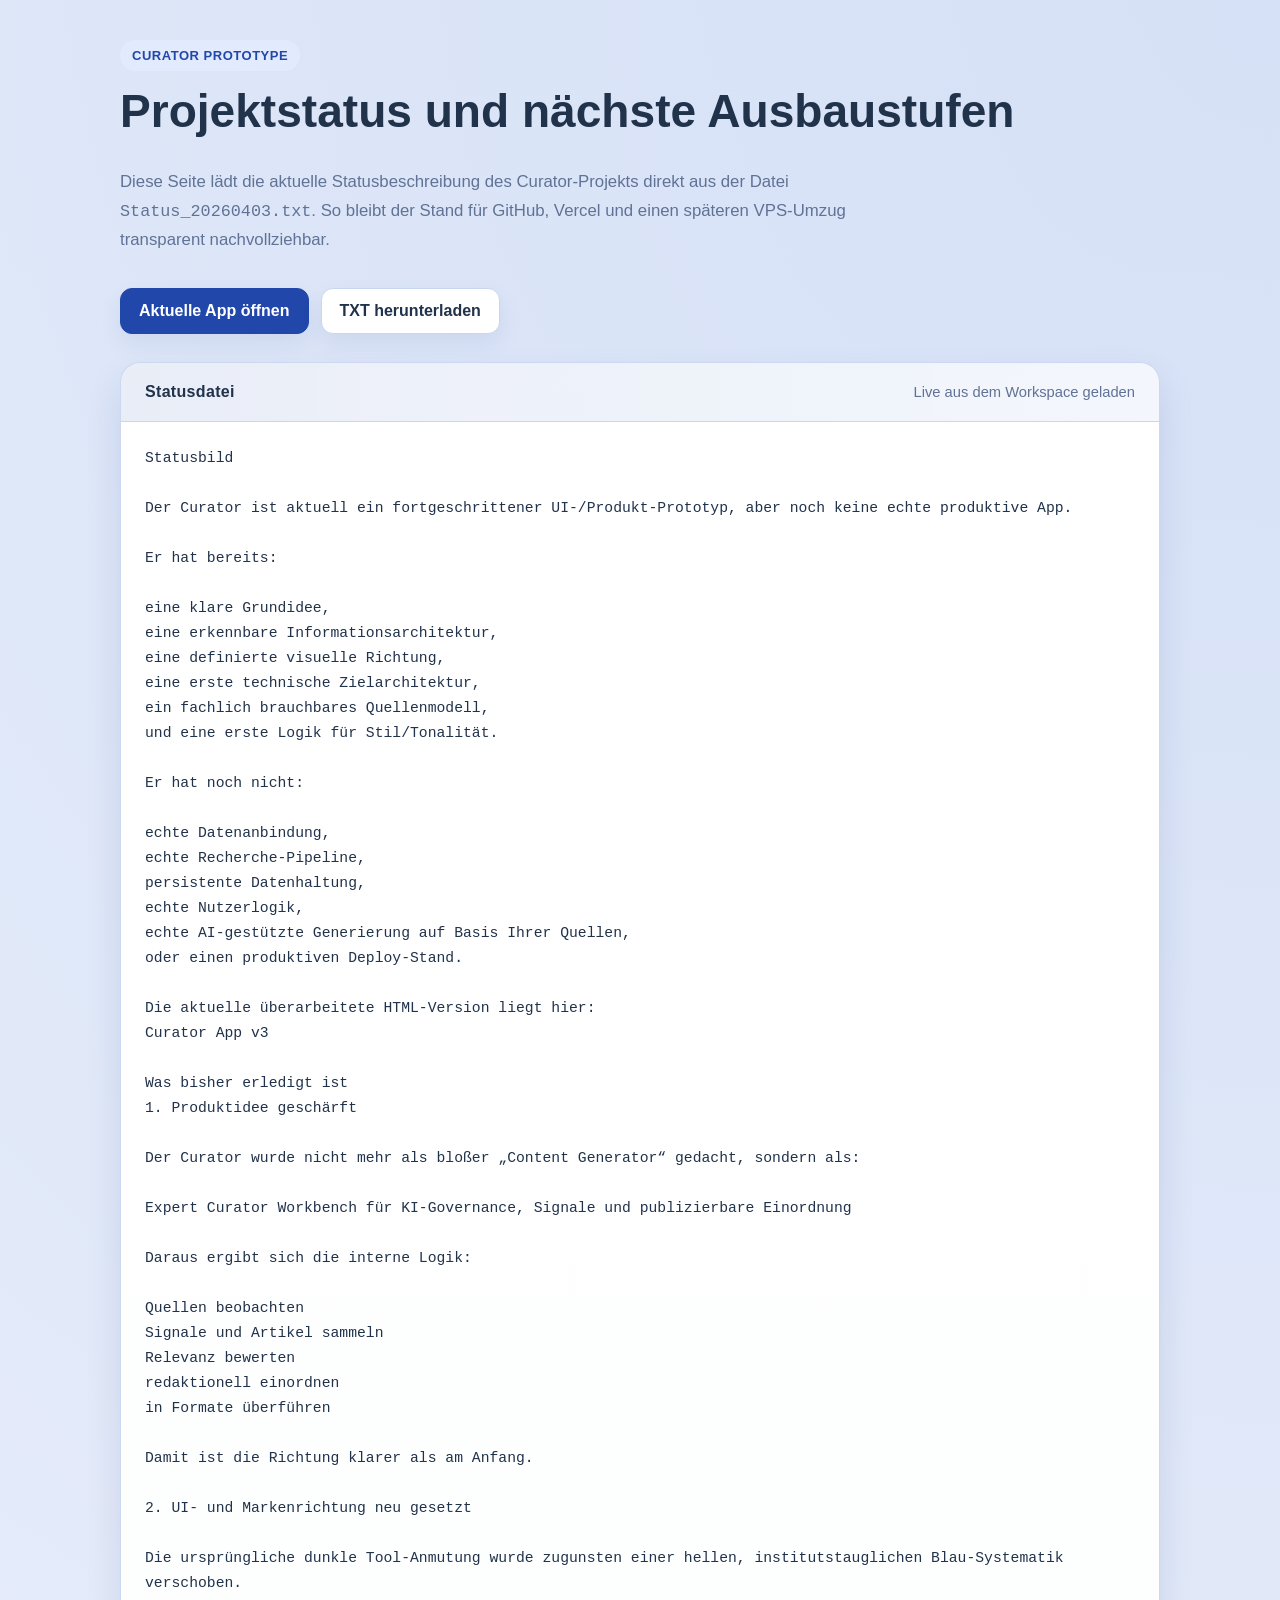
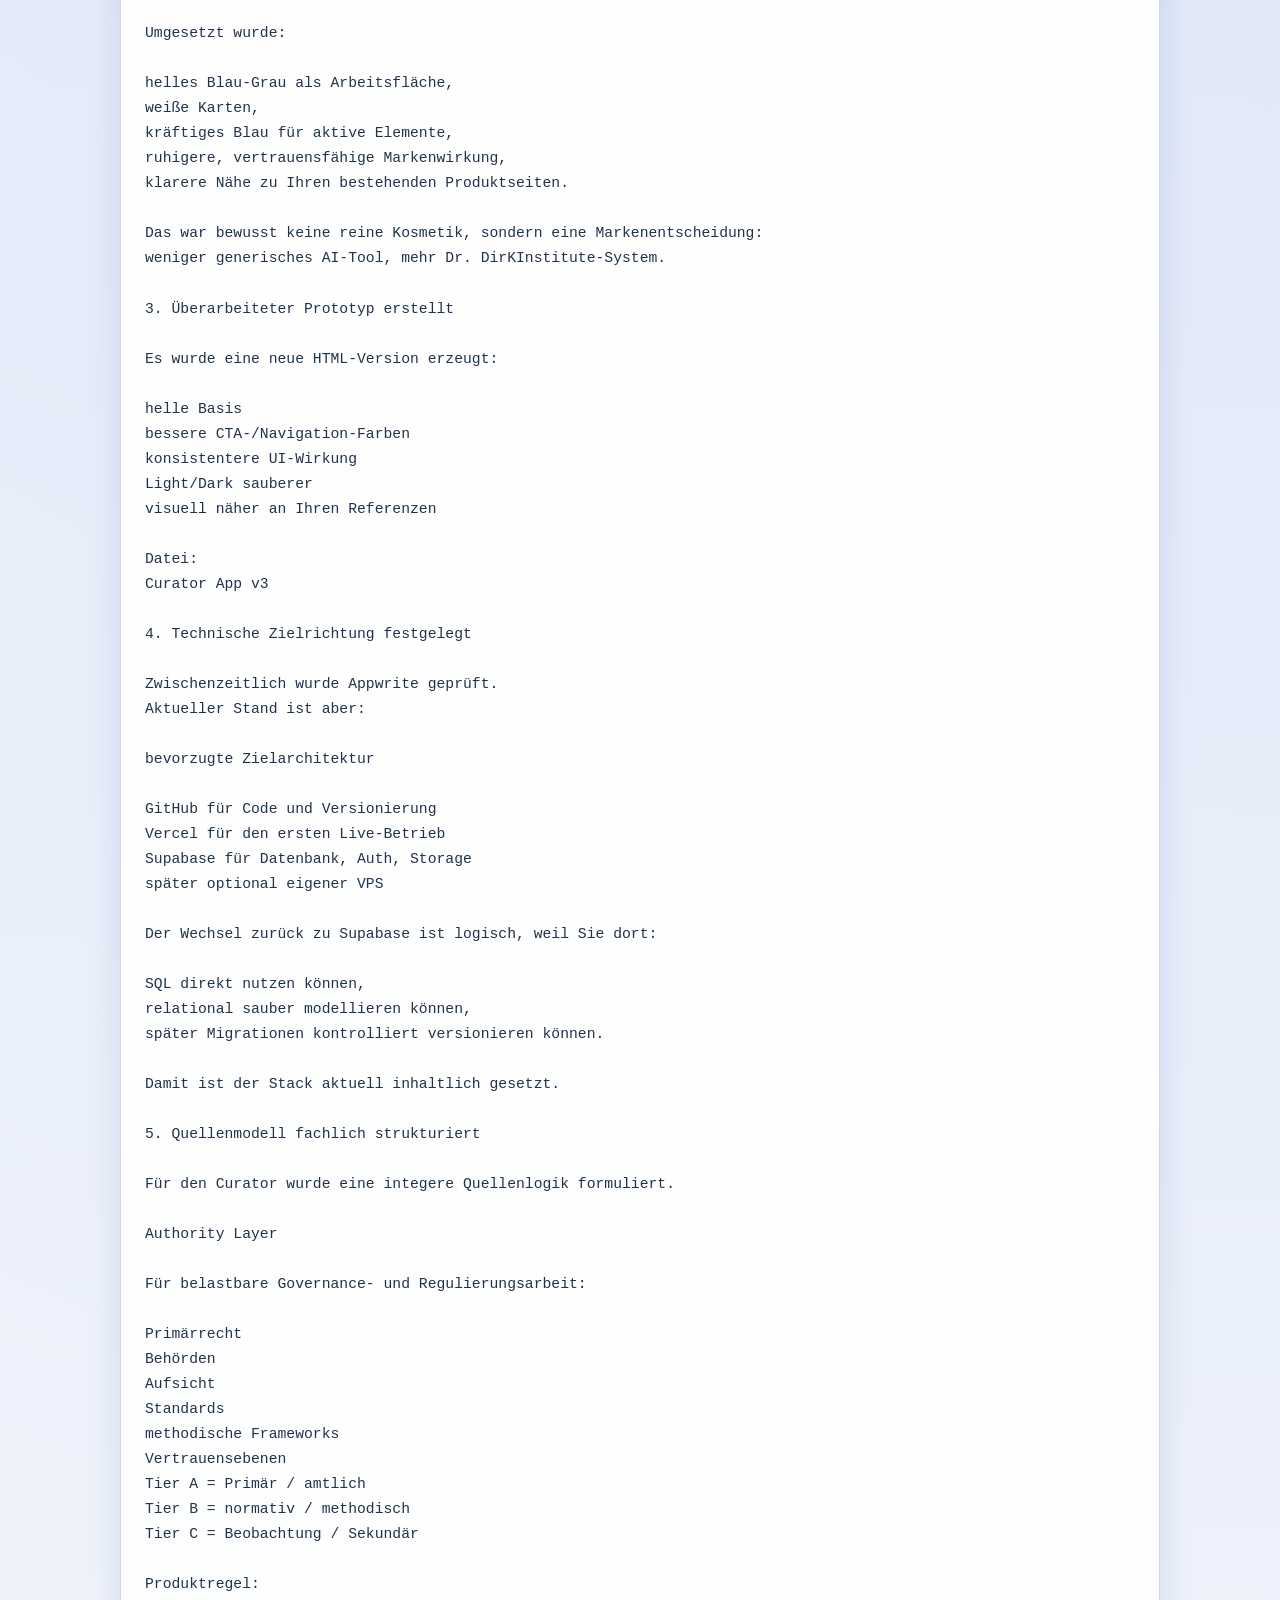
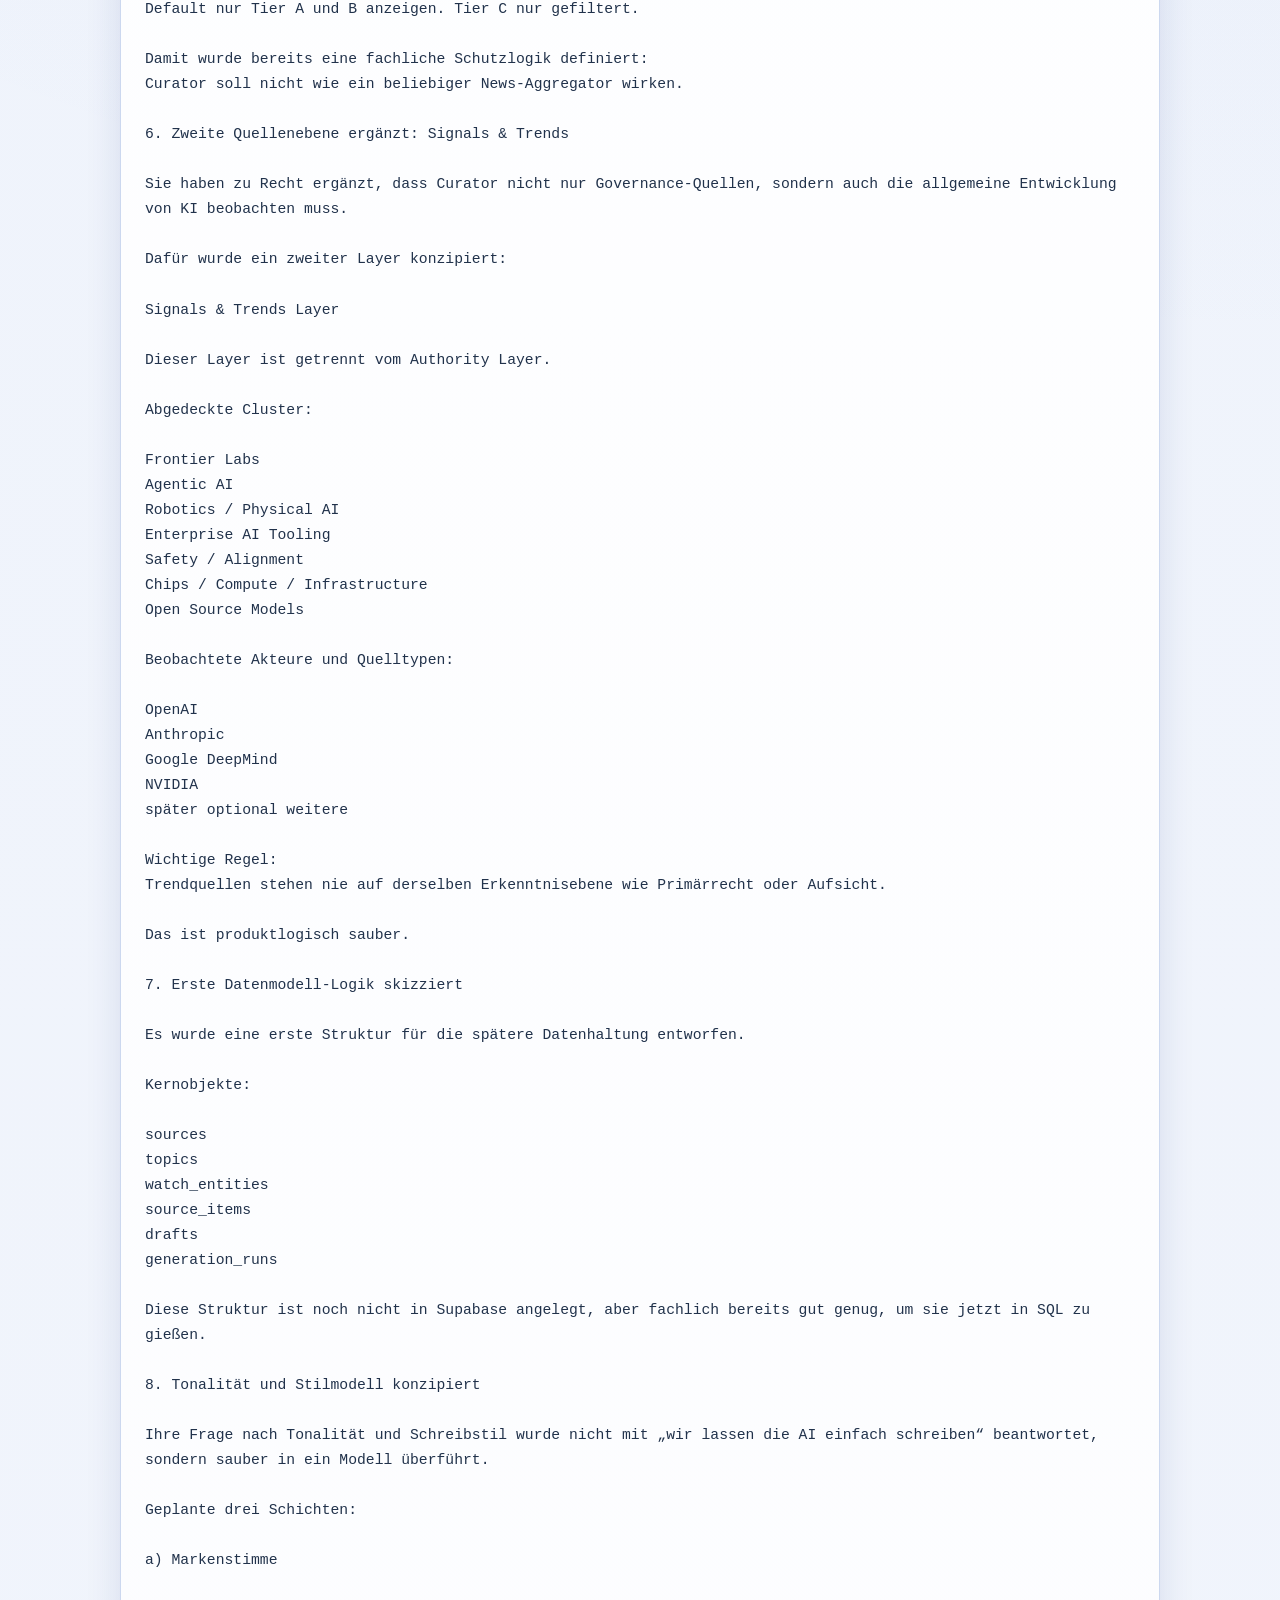
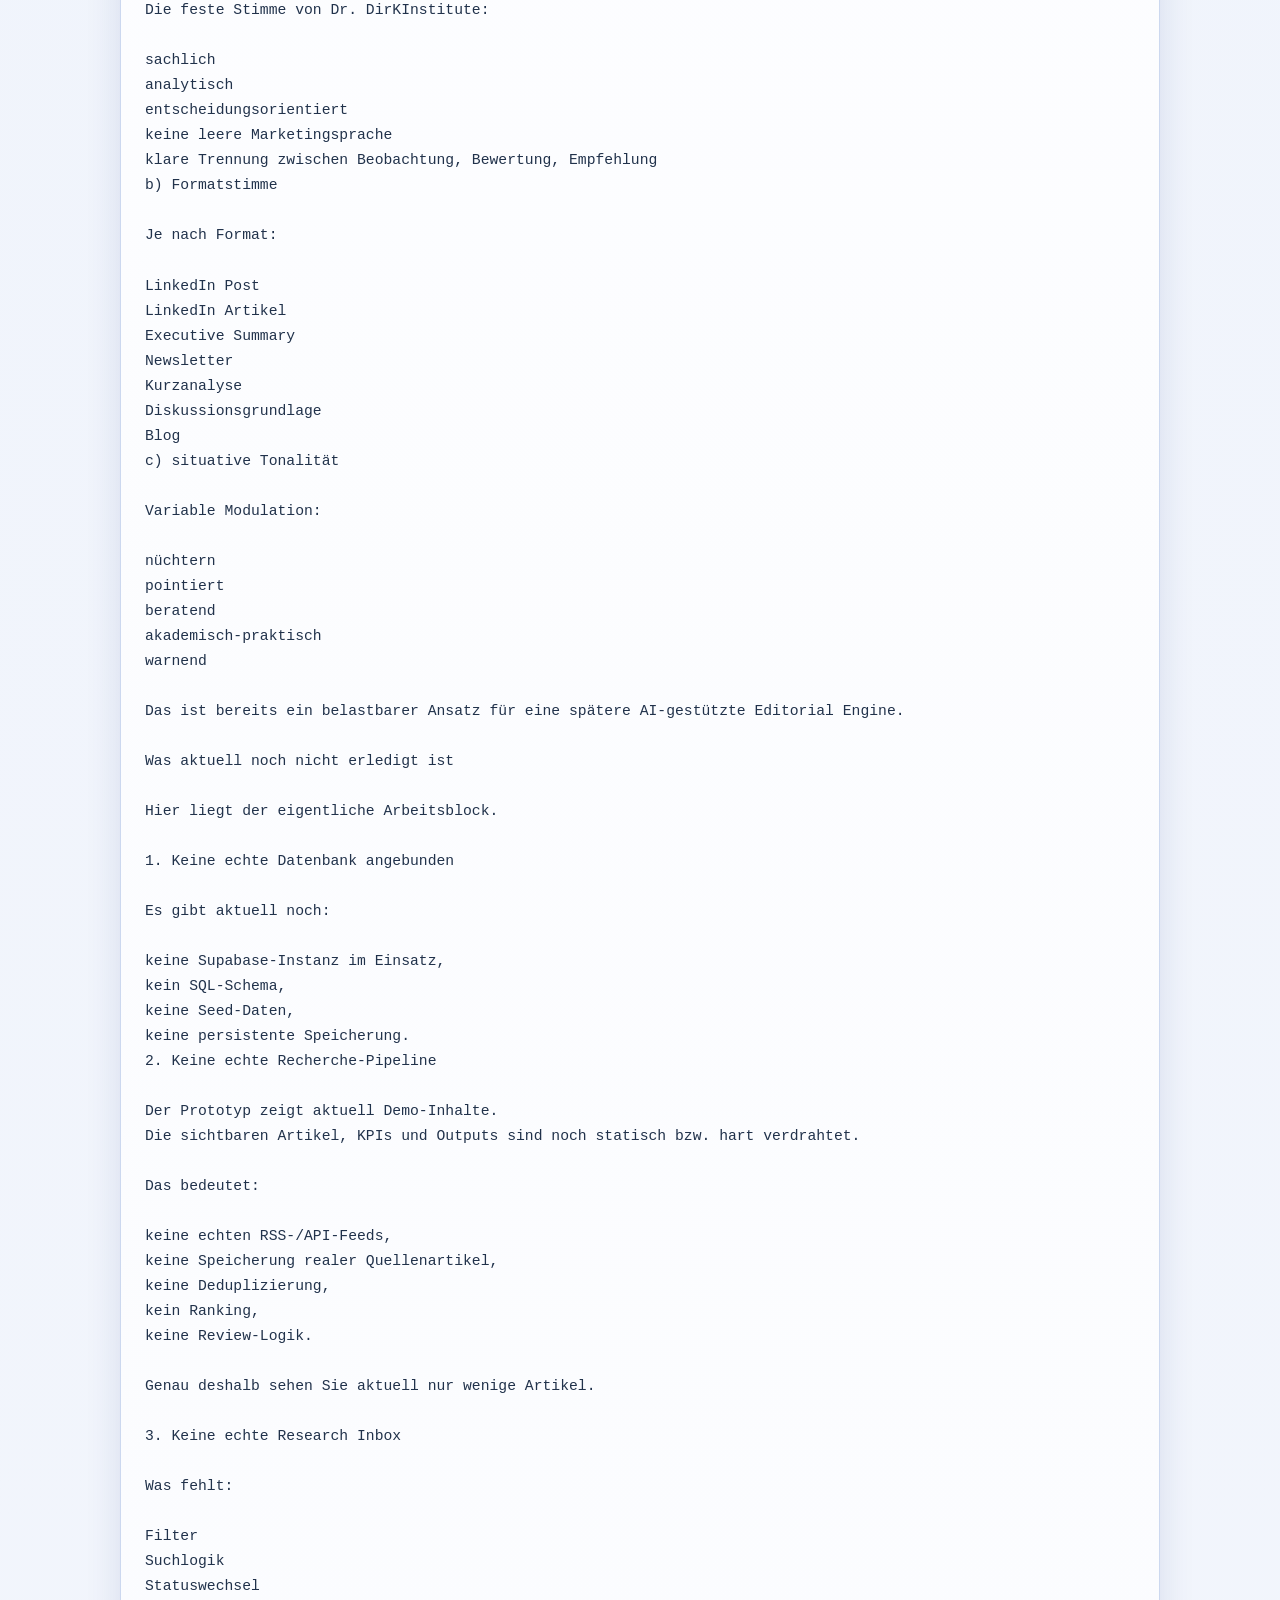
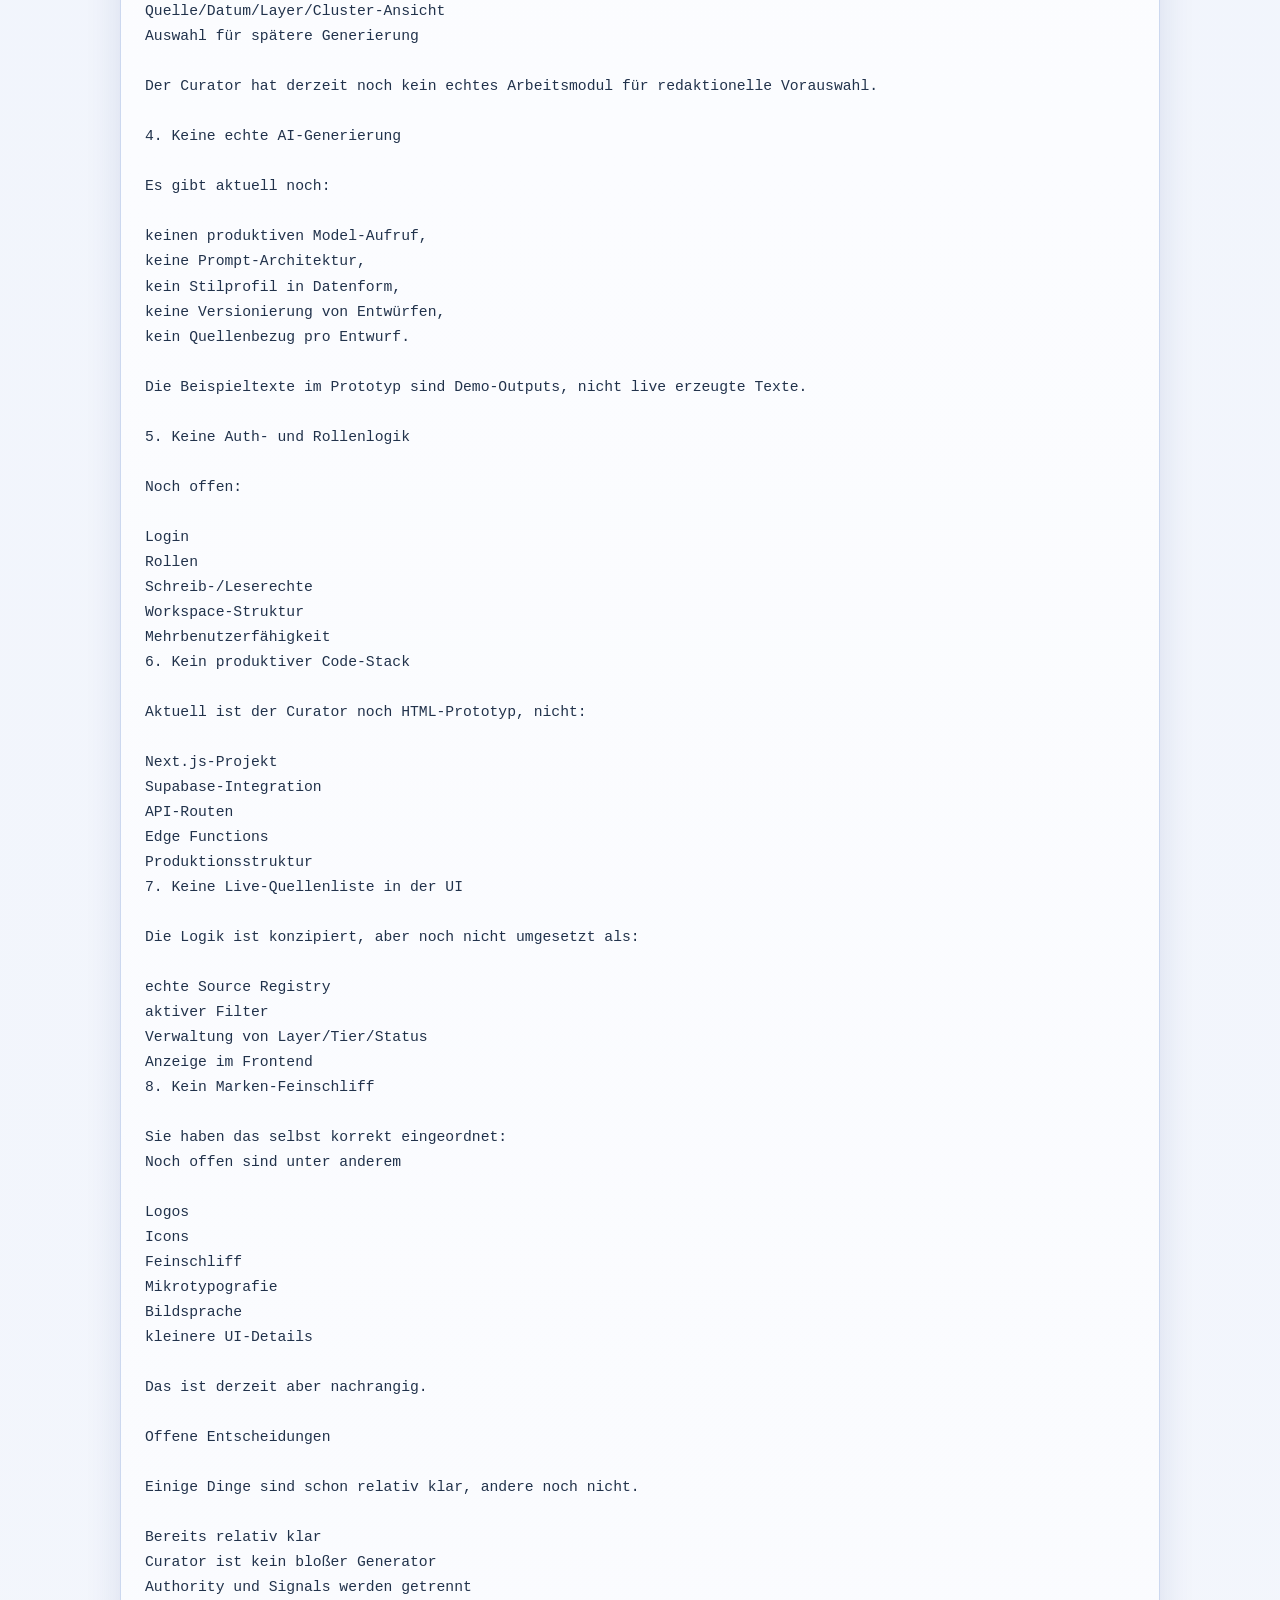
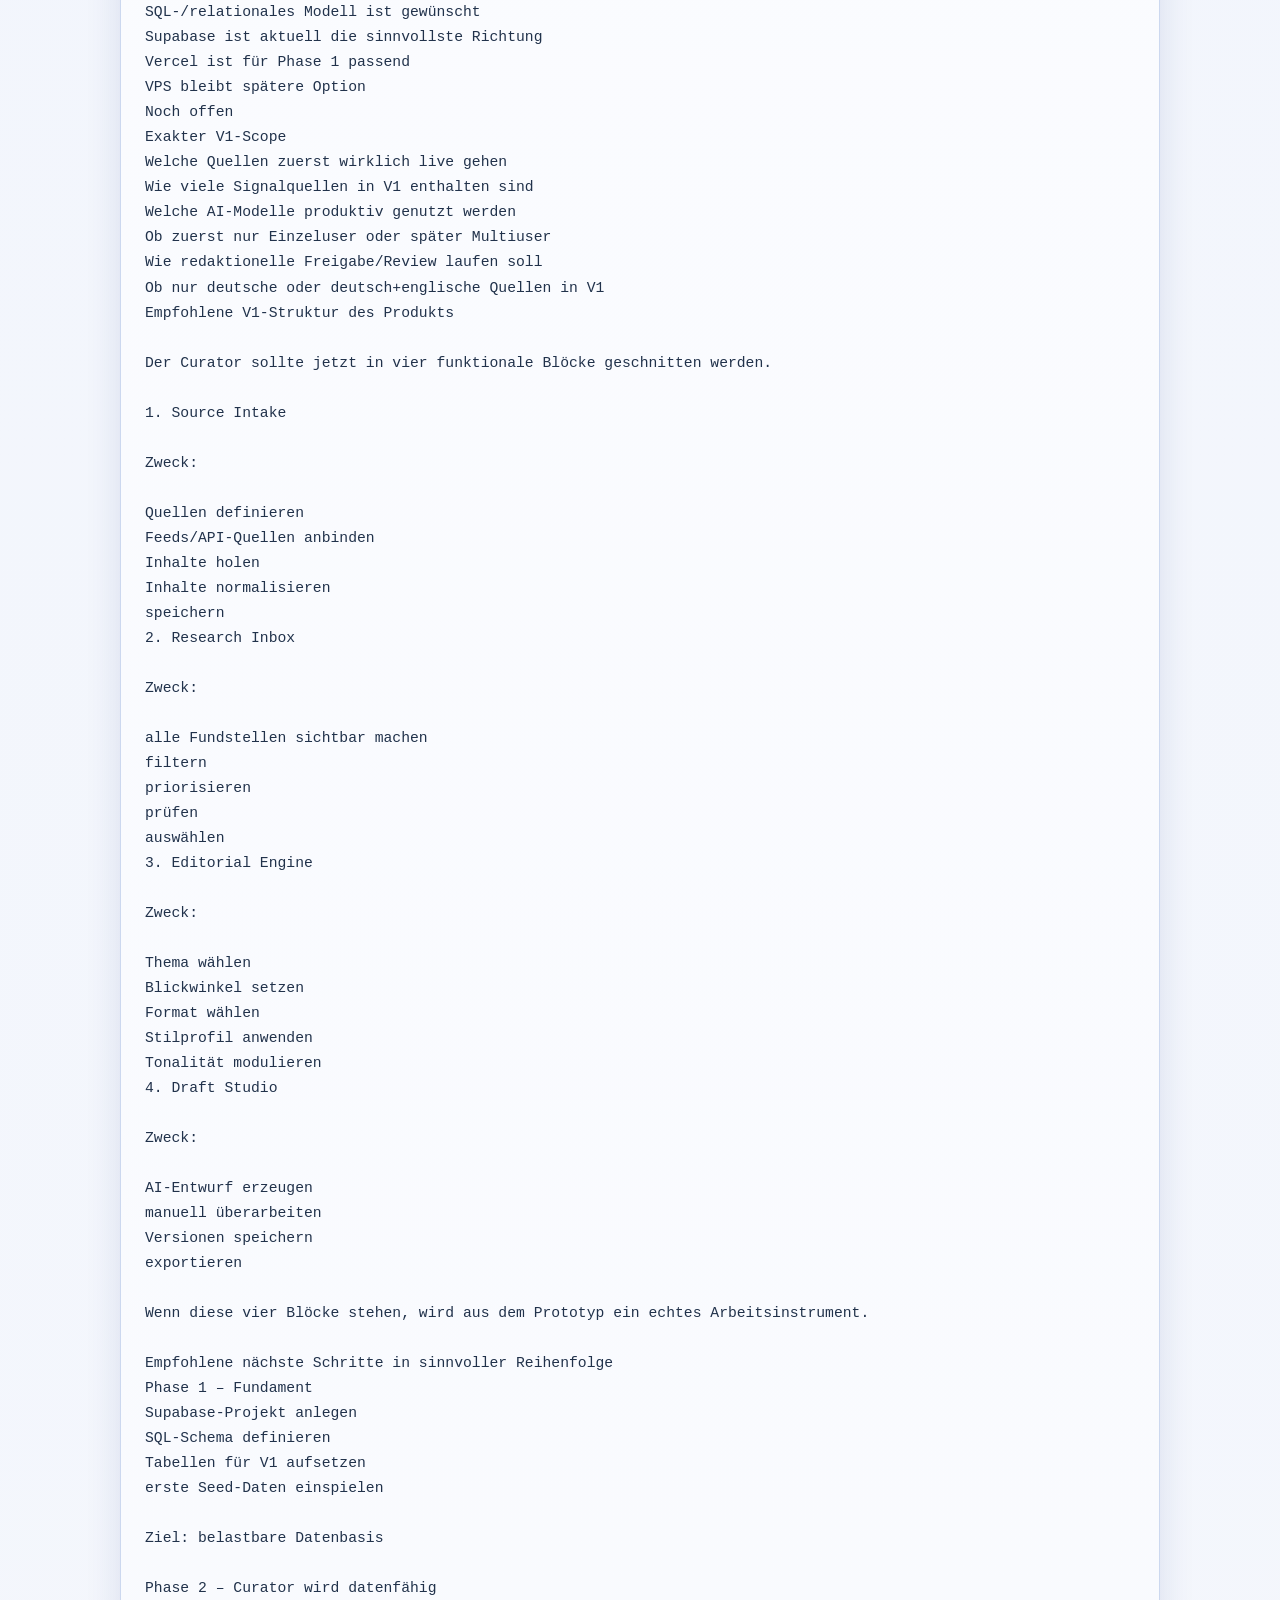
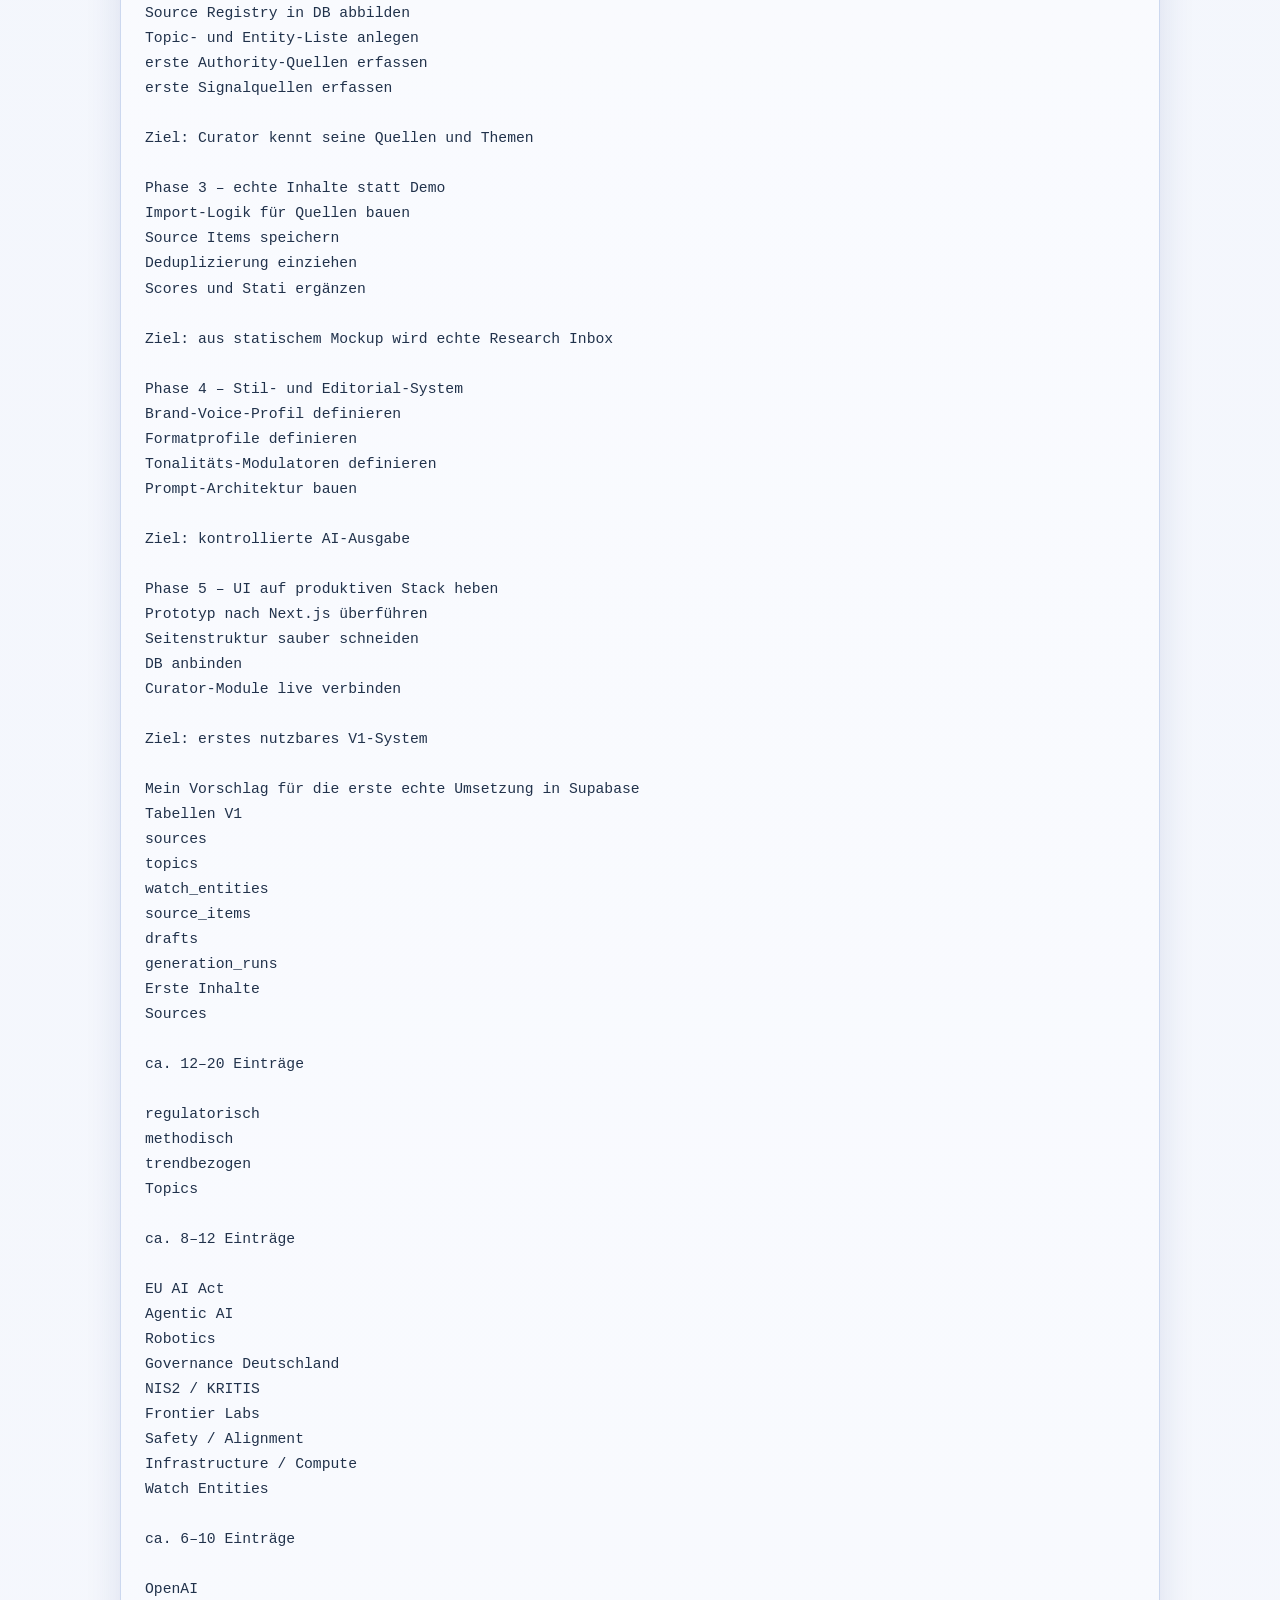
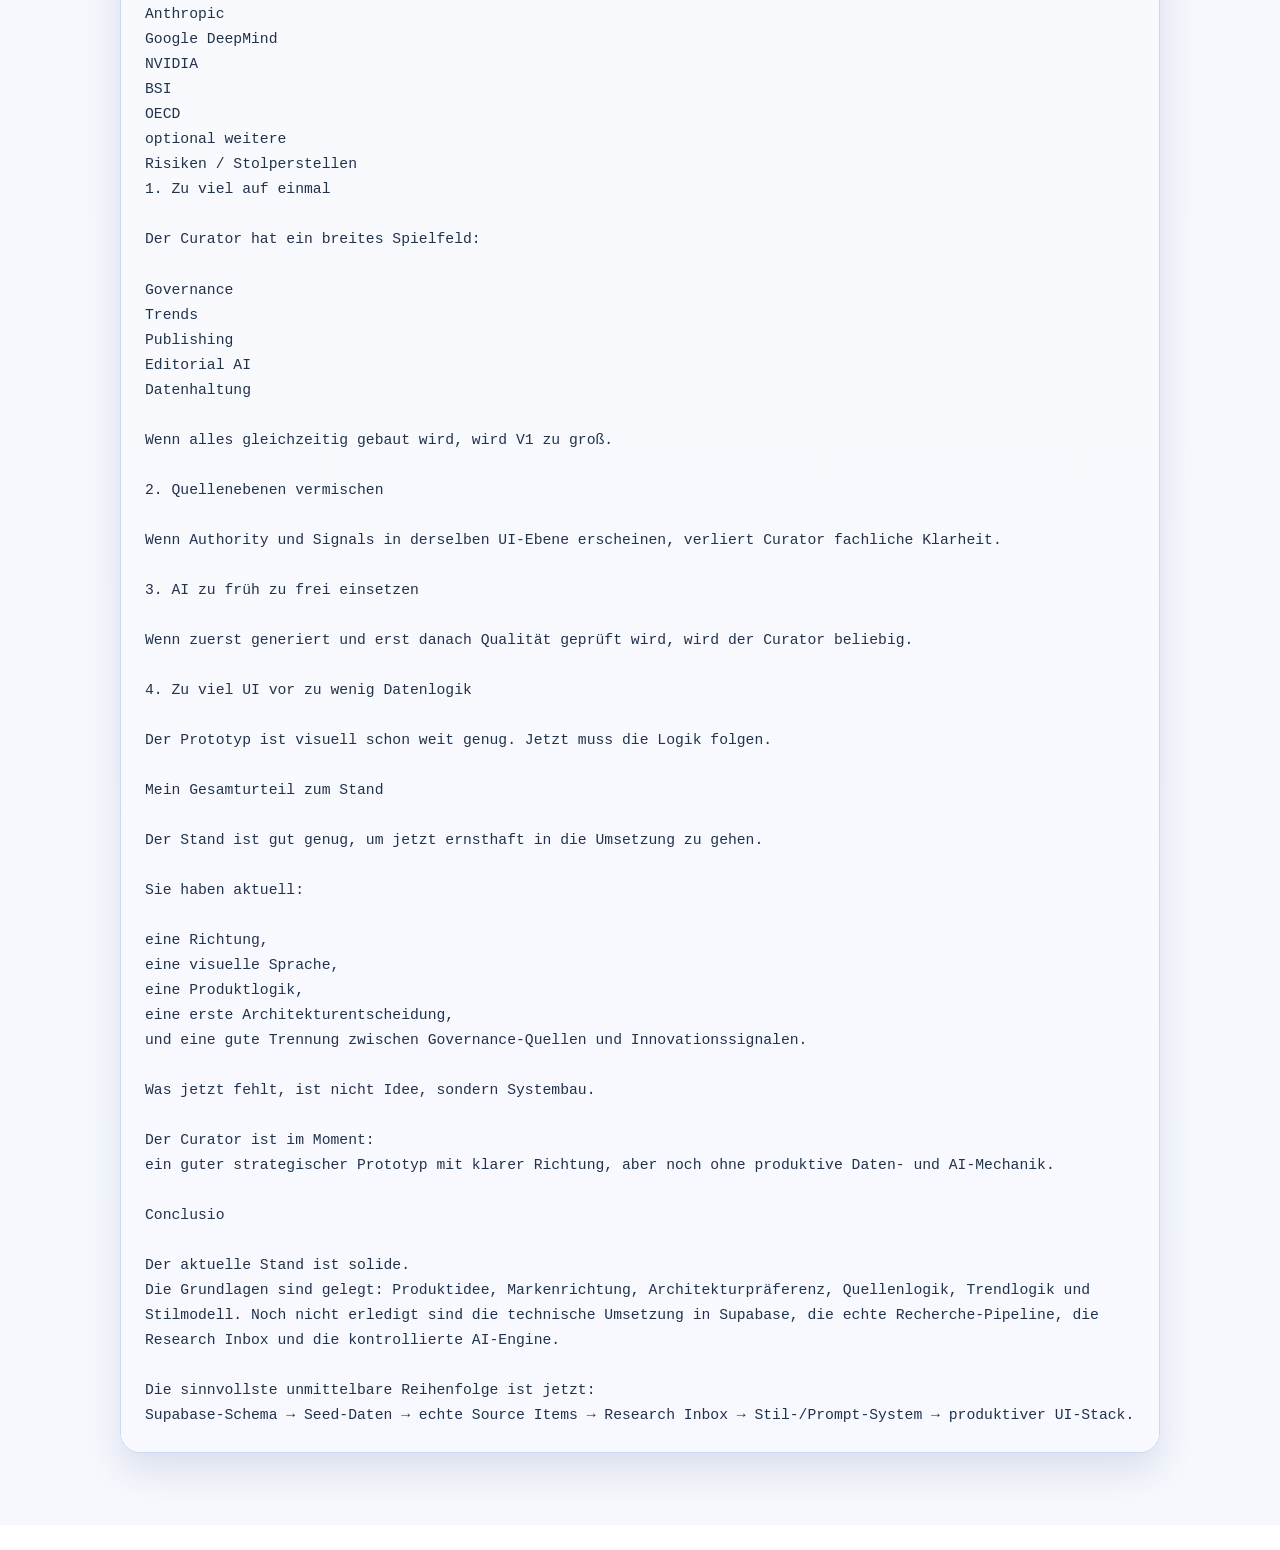
<file: status.html>
<!DOCTYPE html>
<html lang="de">
<head>
<meta charset="UTF-8">
<meta name="viewport" content="width=device-width, initial-scale=1.0">
<title>Curator Status</title>
<style>
  :root {
    --bg: #eef3fb;
    --surface: #ffffff;
    --surface-alt: #f7f9fe;
    --border: #cad6ef;
    --text: #21324b;
    --muted: #607295;
    --primary: #2147aa;
    --primary-soft: #e2eafe;
    --shadow: 0 18px 36px rgba(27, 53, 120, 0.12);
    --radius: 20px;
  }

  * {
    box-sizing: border-box;
  }

  body {
    margin: 0;
    min-height: 100vh;
    font-family: Inter, "Segoe UI", sans-serif;
    color: var(--text);
    background:
      radial-gradient(circle at top right, rgba(45, 99, 213, 0.12), transparent 28%),
      linear-gradient(180deg, #edf2fb 0%, #f6f8fd 100%);
  }

  .shell {
    max-width: 1080px;
    margin: 0 auto;
    padding: 40px 20px 72px;
  }

  .hero {
    display: grid;
    gap: 16px;
    margin-bottom: 28px;
  }

  .eyebrow {
    width: fit-content;
    padding: 8px 12px;
    border-radius: 999px;
    background: var(--primary-soft);
    color: var(--primary);
    font-size: 13px;
    font-weight: 700;
    letter-spacing: 0.04em;
    text-transform: uppercase;
  }

  h1 {
    margin: 0;
    font-size: clamp(2rem, 1.6rem + 1.6vw, 3.2rem);
    line-height: 1.05;
  }

  .intro {
    max-width: 780px;
    color: var(--muted);
    font-size: 1.05rem;
    line-height: 1.7;
  }

  .actions {
    display: flex;
    flex-wrap: wrap;
    gap: 12px;
  }

  .button {
    display: inline-flex;
    align-items: center;
    justify-content: center;
    min-height: 46px;
    padding: 0 18px;
    border-radius: 12px;
    border: 1px solid var(--border);
    background: var(--surface);
    color: var(--text);
    font-weight: 700;
    text-decoration: none;
    box-shadow: 0 10px 22px rgba(29, 55, 123, 0.08);
  }

  .button.primary {
    border-color: var(--primary);
    background: var(--primary);
    color: #fff;
  }

  .panel {
    background: rgba(255, 255, 255, 0.86);
    border: 1px solid rgba(202, 214, 239, 0.95);
    border-radius: var(--radius);
    box-shadow: var(--shadow);
    overflow: hidden;
    backdrop-filter: blur(12px);
  }

  .panel-head {
    display: flex;
    flex-wrap: wrap;
    align-items: center;
    justify-content: space-between;
    gap: 12px;
    padding: 20px 24px;
    border-bottom: 1px solid var(--border);
    background: linear-gradient(90deg, rgba(33, 71, 170, 0.08), rgba(45, 99, 213, 0.03));
  }

  .panel-head h2 {
    margin: 0;
    font-size: 1rem;
    letter-spacing: 0.02em;
  }

  .panel-head span {
    color: var(--muted);
    font-size: 0.92rem;
  }

  pre {
    margin: 0;
    padding: 24px;
    overflow-x: auto;
    white-space: pre-wrap;
    word-break: break-word;
    font-family: "JetBrains Mono", Consolas, monospace;
    font-size: 0.92rem;
    line-height: 1.7;
    background: linear-gradient(180deg, var(--surface) 0%, var(--surface-alt) 100%);
  }

  .error {
    color: #9c2f2f;
  }

  @media (max-width: 640px) {
    .shell {
      padding-top: 28px;
    }

    .panel-head,
    pre {
      padding-left: 18px;
      padding-right: 18px;
    }
  }
</style>
</head>
<body>
  <main class="shell">
    <section class="hero">
      <div class="eyebrow">Curator Prototype</div>
      <h1>Projektstatus und nächste Ausbaustufen</h1>
      <p class="intro">
        Diese Seite lädt die aktuelle Statusbeschreibung des Curator-Projekts direkt aus der Datei
        <code>Status_20260403.txt</code>. So bleibt der Stand für GitHub, Vercel und einen späteren VPS-Umzug
        transparent nachvollziehbar.
      </p>
      <div class="actions">
        <a class="button primary" href="/">Aktuelle App öffnen</a>
        <a class="button" href="./Status_20260403.txt">TXT herunterladen</a>
      </div>
    </section>

    <section class="panel">
      <div class="panel-head">
        <h2>Statusdatei</h2>
        <span>Live aus dem Workspace geladen</span>
      </div>
      <pre id="status-content">Status wird geladen …</pre>
    </section>
  </main>

  <script>
    fetch("./Status_20260403.txt")
      .then((response) => {
        if (!response.ok) {
          throw new Error("Statusdatei konnte nicht geladen werden.");
        }
        return response.text();
      })
      .then((text) => {
        document.getElementById("status-content").textContent = text;
      })
      .catch((error) => {
        const el = document.getElementById("status-content");
        el.textContent = error.message;
        el.classList.add("error");
      });
  </script>
</body>
</html>
</file>
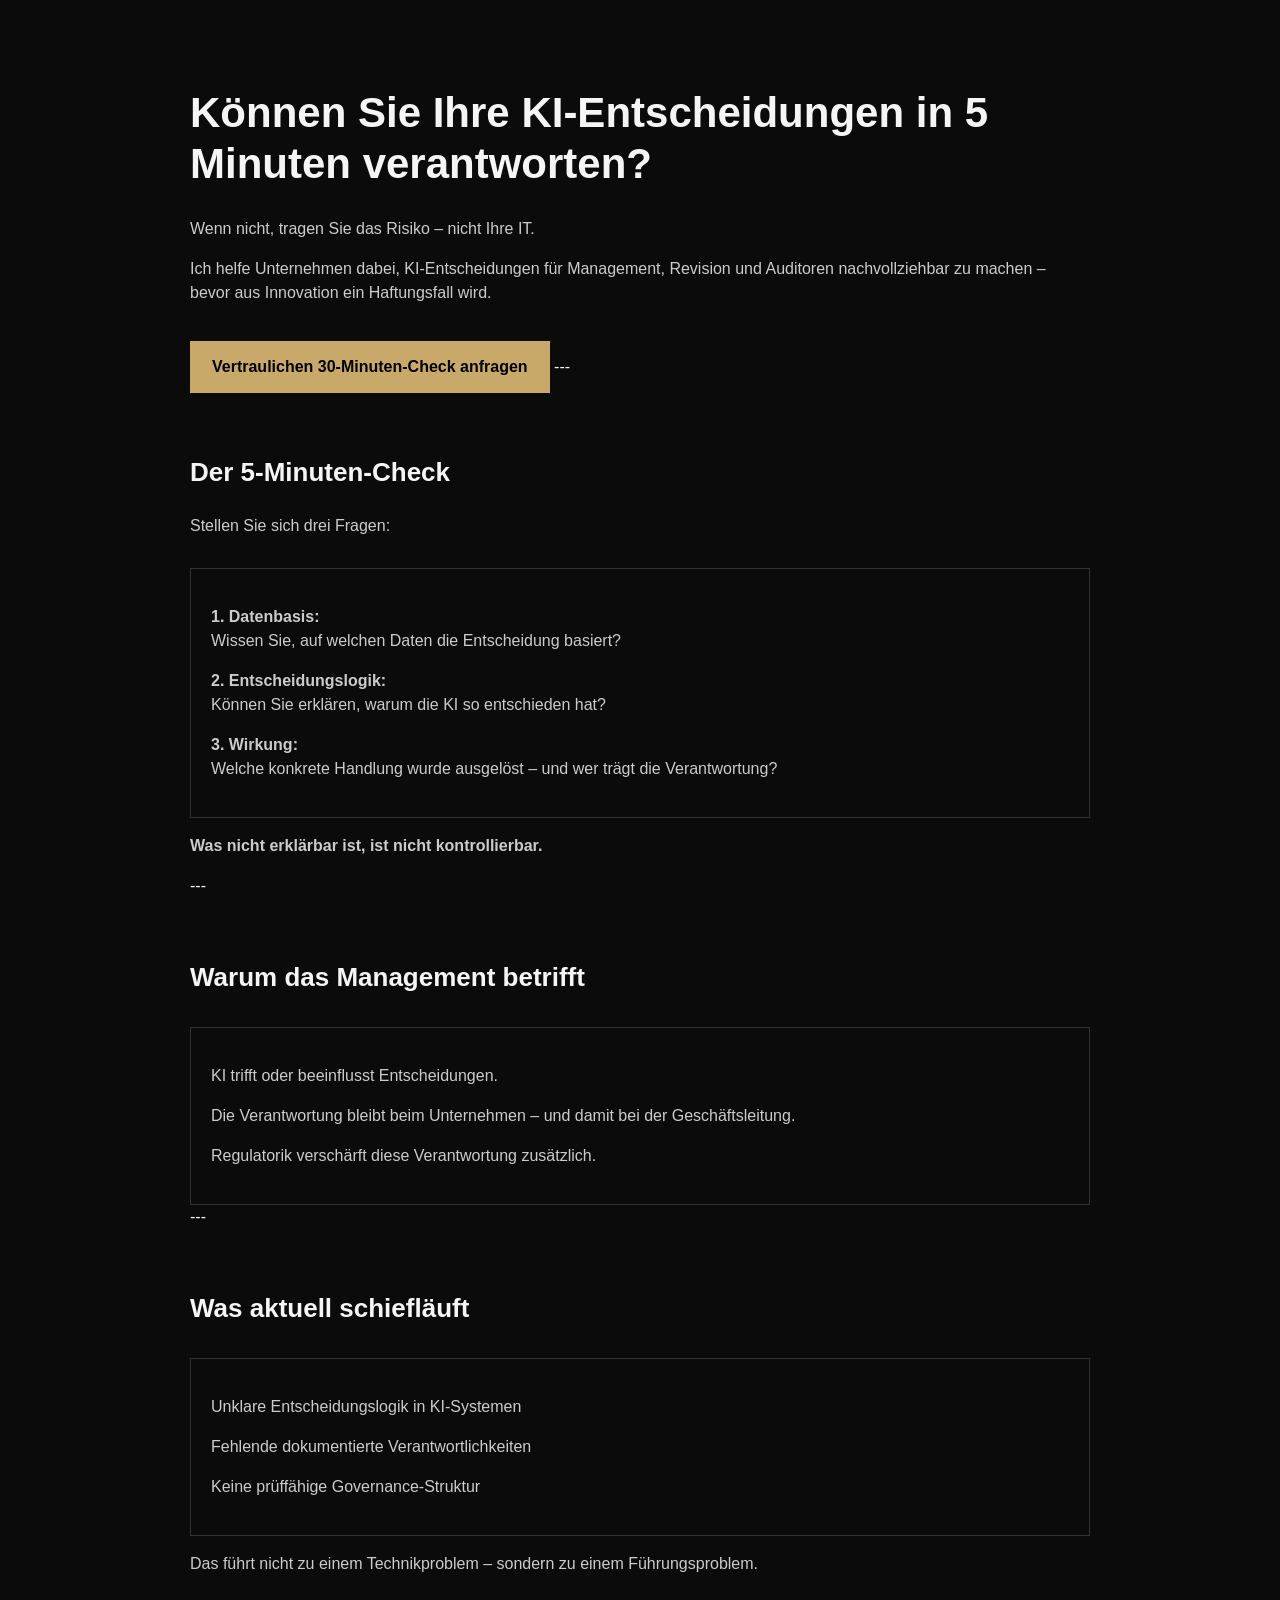
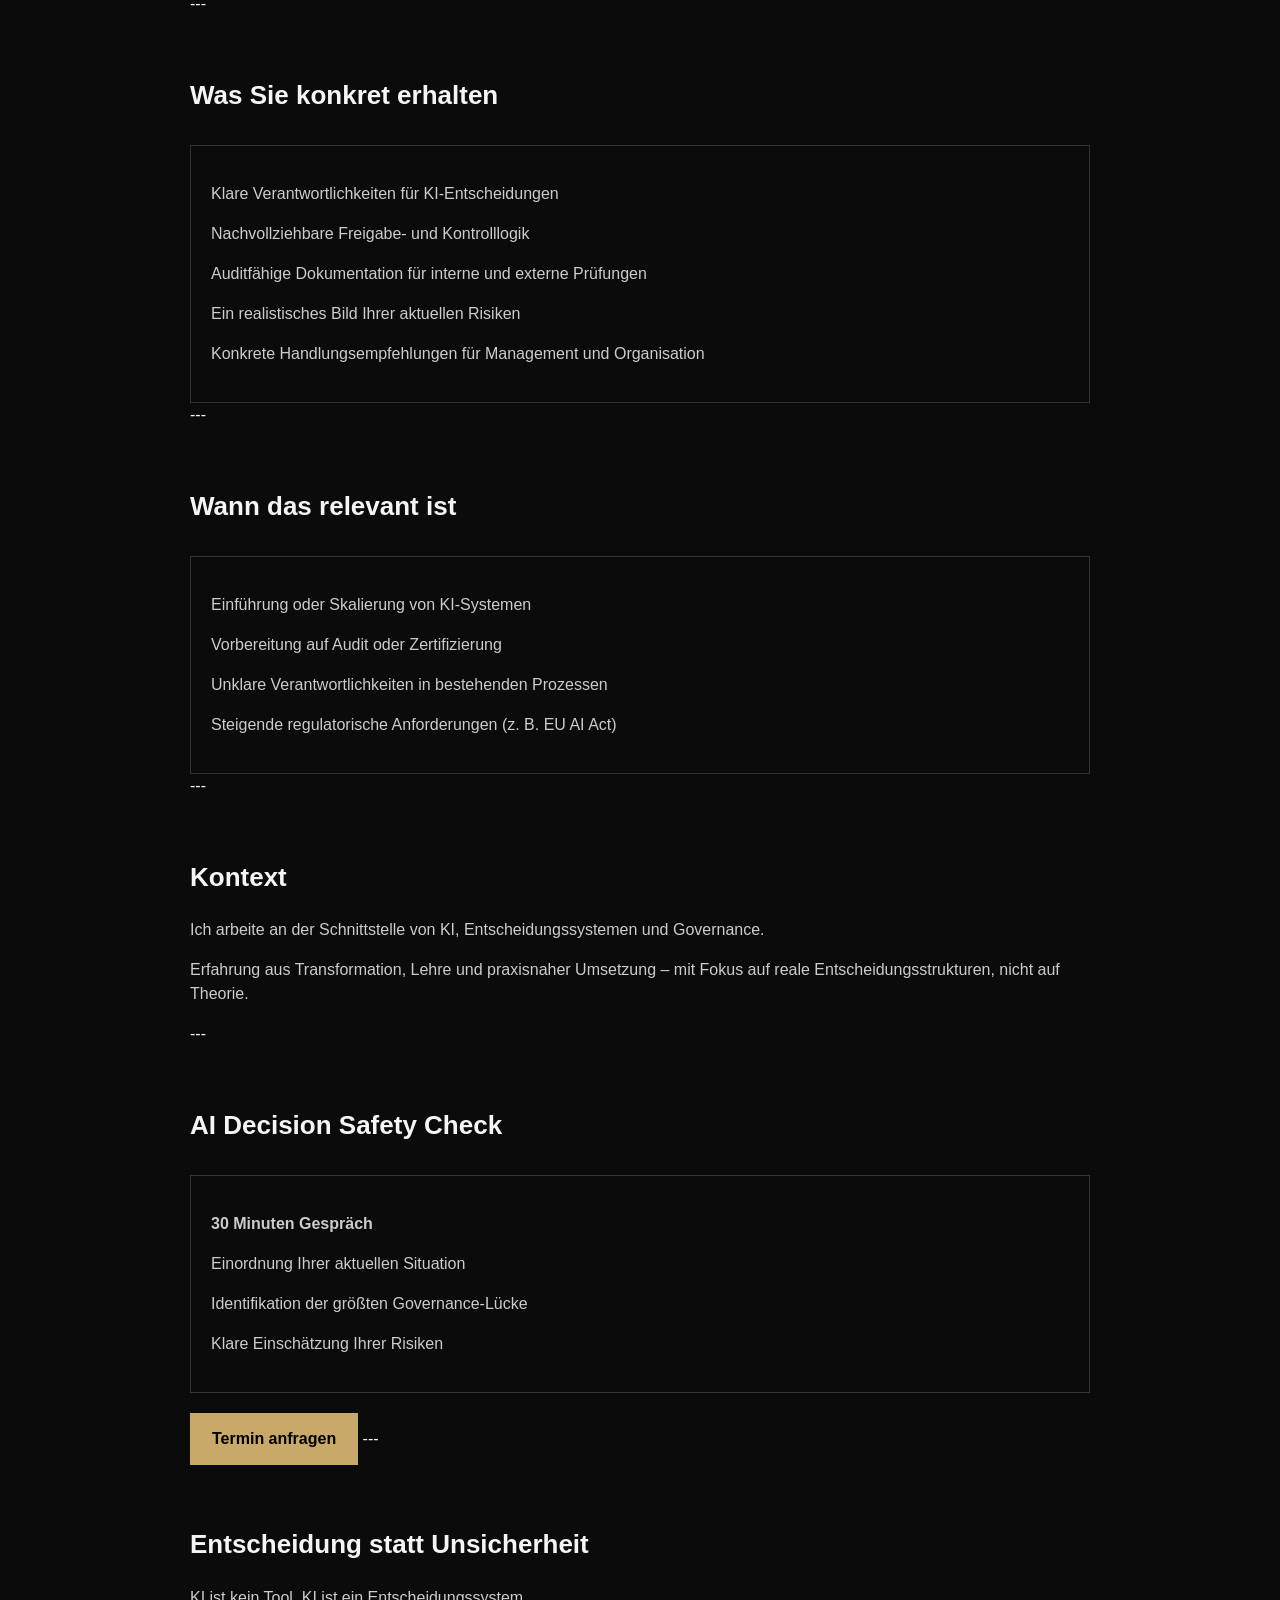
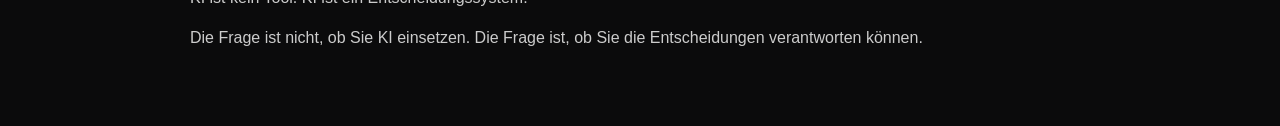
<file: archive/index-landing-v1.html>
<!DOCTYPE html>
<html lang="de">
<head>
<meta charset="UTF-8">
<meta name="viewport" content="width=device-width, initial-scale=1.0">
<title>KI-Entscheidungen prüfbar machen | Dr. Dirk Kötting</title>

<style>
body {
    font-family: -apple-system, BlinkMacSystemFont, sans-serif;
    margin: 0;
    background: #0b0b0c;
    color: #f5f5f5;
    line-height: 1.5;
}
.container {
    max-width: 900px;
    margin: auto;
    padding: 60px 20px;
}
h1 {
    font-size: 42px;
    line-height: 1.2;
}
h2 {
    margin-top: 60px;
    font-size: 26px;
}
p {
    color: #ccc;
}
.cta {
    display: inline-block;
    margin-top: 20px;
    padding: 14px 22px;
    background: #c8a96a;
    color: black;
    text-decoration: none;
    font-weight: bold;
}
.box {
    margin-top: 30px;
    padding: 20px;
    border: 1px solid #333;
}
</style>
</head>

<body>

<div class="container">

<!-- HERO -->
<h1>Können Sie Ihre KI-Entscheidungen in 5 Minuten verantworten?</h1>

<p>
Wenn nicht, tragen Sie das Risiko – nicht Ihre IT.
</p>

<p>
Ich helfe Unternehmen dabei, KI-Entscheidungen für Management, Revision und Auditoren nachvollziehbar zu machen – bevor aus Innovation ein Haftungsfall wird.
</p>

<a href="#" class="cta">Vertraulichen 30-Minuten-Check anfragen</a>

---

<!-- 300 SEKUNDEN TEST -->
<h2>Der 5-Minuten-Check</h2>

<p>Stellen Sie sich drei Fragen:</p>

<div class="box">
<p><strong>1. Datenbasis:</strong><br>
Wissen Sie, auf welchen Daten die Entscheidung basiert?</p>

<p><strong>2. Entscheidungslogik:</strong><br>
Können Sie erklären, warum die KI so entschieden hat?</p>

<p><strong>3. Wirkung:</strong><br>
Welche konkrete Handlung wurde ausgelöst – und wer trägt die Verantwortung?</p>
</div>

<p><strong>Was nicht erklärbar ist, ist nicht kontrollierbar.</strong></p>

---

<!-- PROBLEM -->
<h2>Warum das Management betrifft</h2>

<div class="box">
<p>KI trifft oder beeinflusst Entscheidungen.</p>
<p>Die Verantwortung bleibt beim Unternehmen – und damit bei der Geschäftsleitung.</p>
<p>Regulatorik verschärft diese Verantwortung zusätzlich.</p>
</div>

---

<!-- RISIKO -->
<h2>Was aktuell schiefläuft</h2>

<div class="box">
<p>Unklare Entscheidungslogik in KI-Systemen</p>
<p>Fehlende dokumentierte Verantwortlichkeiten</p>
<p>Keine prüffähige Governance-Struktur</p>
</div>

<p>
Das führt nicht zu einem Technikproblem – sondern zu einem Führungsproblem.
</p>

---

<!-- LÖSUNG -->
<h2>Was Sie konkret erhalten</h2>

<div class="box">
<p>Klare Verantwortlichkeiten für KI-Entscheidungen</p>
<p>Nachvollziehbare Freigabe- und Kontrolllogik</p>
<p>Auditfähige Dokumentation für interne und externe Prüfungen</p>
<p>Ein realistisches Bild Ihrer aktuellen Risiken</p>
<p>Konkrete Handlungsempfehlungen für Management und Organisation</p>
</div>

---

<!-- KONTEXT -->
<h2>Wann das relevant ist</h2>

<div class="box">
<p>Einführung oder Skalierung von KI-Systemen</p>
<p>Vorbereitung auf Audit oder Zertifizierung</p>
<p>Unklare Verantwortlichkeiten in bestehenden Prozessen</p>
<p>Steigende regulatorische Anforderungen (z. B. EU AI Act)</p>
</div>

---

<!-- TRUST -->
<h2>Kontext</h2>

<p>
Ich arbeite an der Schnittstelle von KI, Entscheidungssystemen und Governance.
</p>

<p>
Erfahrung aus Transformation, Lehre und praxisnaher Umsetzung – mit Fokus auf reale Entscheidungsstrukturen, nicht auf Theorie.
</p>

---

<!-- ANGEBOT -->
<h2>AI Decision Safety Check</h2>

<div class="box">
<p><strong>30 Minuten Gespräch</strong></p>
<p>Einordnung Ihrer aktuellen Situation</p>
<p>Identifikation der größten Governance-Lücke</p>
<p>Klare Einschätzung Ihrer Risiken</p>
</div>

<a href="#" class="cta">Termin anfragen</a>

---

<!-- ABSCHLUSS -->
<h2>Entscheidung statt Unsicherheit</h2>

<p>
KI ist kein Tool.  
KI ist ein Entscheidungssystem.
</p>

<p>
Die Frage ist nicht, ob Sie KI einsetzen.  
Die Frage ist, ob Sie die Entscheidungen verantworten können.
</p>

</div>

</body>
</html>
</file>
